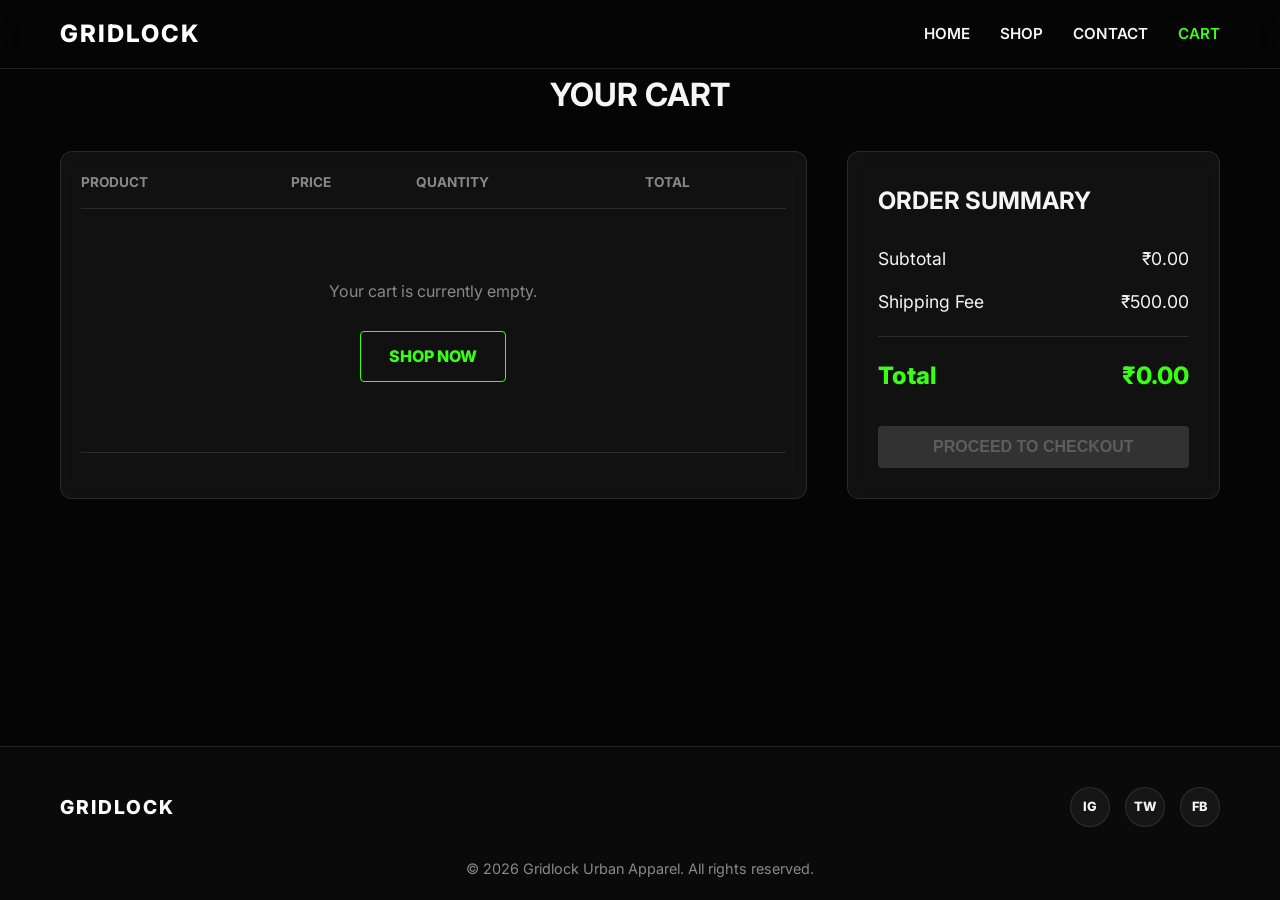
<file: cart.html>
<!DOCTYPE html>
<html lang="en">
<head>
  <meta charset="UTF-8">
  <meta name="viewport" content="width=device-width, initial-scale=1.0">
  <title>Your Cart | Gridlock Urban Apparel</title>
  <link rel="stylesheet" href="styles.css">
</head>
<body>
  <header>
    <div class="container nav-container">
      <div class="logo">GRIDLOCK</div>
      <nav class="nav-links">
        <a href="index.html">Home</a>
        <a href="shop.html">Shop</a>
        <a href="contact.html">Contact</a>
        <a href="cart.html" class="cart-icon text-accent">
          Cart
          <span id="cart-count" style="display: none;">0</span>
        </a>
      </nav>
    </div>
  </header>

  <main class="container">
    <h1 class="section-title">Your Cart</h1>
    
    <div class="cart-layout">
      <div class="glass-panel cart-items" style="padding: 20px;">
        <table>
          <thead>
            <tr>
              <th>Product</th>
              <th>Price</th>
              <th>Quantity</th>
              <th>Total</th>
            </tr>
          </thead>
          <tbody id="cart-items-container">
            <!-- Populated by JS -->
          </tbody>
        </table>
      </div>
      
      <div class="glass-panel cart-summary">
        <h2 style="margin-bottom: 25px; text-transform: uppercase;">Order Summary</h2>
        <div class="summary-row">
          <span>Subtotal</span>
          <span id="cart-subtotal">₹0.00</span>
        </div>
        <div class="summary-row">
          <span>Shipping Fee</span>
          <span>₹500.00</span>
        </div>
        <div class="summary-total">
          <span>Total</span>
          <span id="cart-total">₹0.00</span>
        </div>
        <button class="btn" id="checkout-btn" disabled onclick="alert('Proceeding to checkout...');">Proceed to Checkout</button>
      </div>
    </div>
  </main>

  <footer>
    <div class="container">
      <div class="footer-content">
        <div class="logo" style="font-size: 1.2rem;">GRIDLOCK</div>
        <div class="social-links">
          <a href="#">IG</a>
          <a href="#">TW</a>
          <a href="#">FB</a>
        </div>
      </div>
      <p class="copyright">&copy; 2026 Gridlock Urban Apparel. All rights reserved.</p>
    </div>
  </footer>

  <script src="app.js"></script>
</body>
</html>
</file>
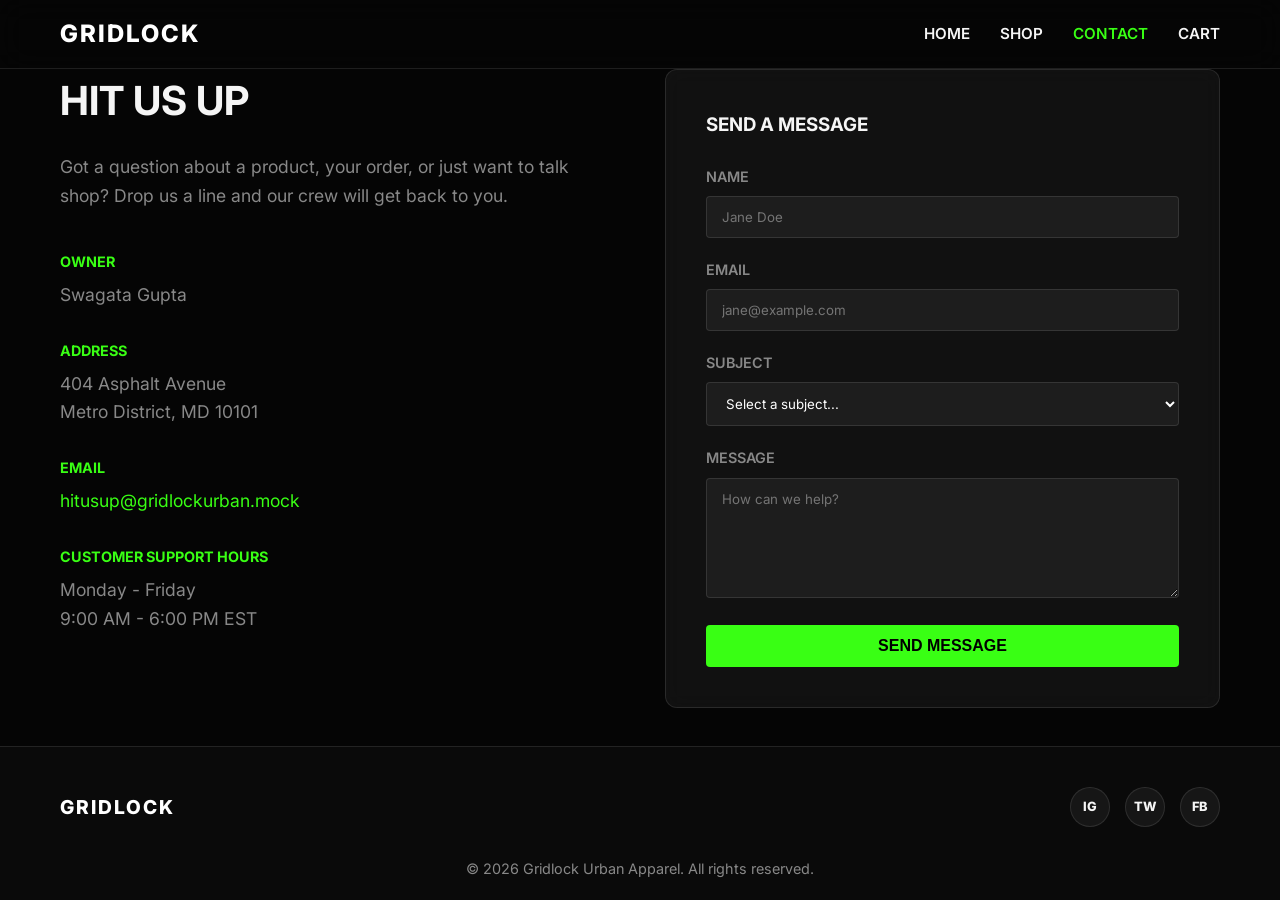
<file: contact.html>
<!DOCTYPE html>
<html lang="en">
<head>
  <meta charset="UTF-8">
  <meta name="viewport" content="width=device-width, initial-scale=1.0">
  <title>Contact Us | Gridlock Urban Apparel</title>
  <link rel="stylesheet" href="styles.css">
</head>
<body>
  <header>
    <div class="container nav-container">
      <div class="logo">GRIDLOCK</div>
      <nav class="nav-links">
        <a href="index.html">Home</a>
        <a href="shop.html">Shop</a>
        <a href="contact.html" class="text-accent">Contact</a>
        <a href="cart.html" class="cart-icon">
          Cart
          <span id="cart-count" style="display: none;">0</span>
        </a>
      </nav>
    </div>
  </header>

  <main class="container">
    <div class="contact-layout">
      <!-- Left side: Contact Details -->
      <div class="contact-info">
        <h2>Hit Us Up</h2>
        <p>Got a question about a product, your order, or just want to talk shop? Drop us a line and our crew will get back to you.</p>
        
        <div class="contact-details">
          <div class="detail-item">
            <h4>Owner</h4>
            <p>Swagata Gupta</p>
          </div>
          <div class="detail-item">
            <h4>Address</h4>
            <p>404 Asphalt Avenue<br>Metro District, MD 10101</p>
          </div>
          <div class="detail-item">
            <h4>Email</h4>
            <p><a href="mailto:hitusup@gridlockurban.mock" class="text-accent">hitusup@gridlockurban.mock</a></p>
          </div>
          <div class="detail-item">
            <h4>Customer Support Hours</h4>
            <p>Monday - Friday<br>9:00 AM - 6:00 PM EST</p>
          </div>
        </div>
      </div>

      <!-- Right Side: Contact Form -->
      <div class="glass-panel contact-form">
        <h3 style="margin-bottom: 25px; text-transform: uppercase;">Send a Message</h3>
        <form onsubmit="event.preventDefault(); alert('Message sent successfully!'); this.reset();">
          <div class="form-group">
            <label for="name">Name</label>
            <input type="text" id="name" class="form-control" required placeholder="Jane Doe">
          </div>
          <div class="form-group">
            <label for="email">Email</label>
            <input type="email" id="email" class="form-control" required placeholder="jane@example.com">
          </div>
          <div class="form-group">
            <label for="subject">Subject</label>
            <select id="subject" class="form-control" required>
              <option value="" disabled selected>Select a subject...</option>
              <option value="Order">Order Inquiry</option>
              <option value="Sizing">Sizing & Fit</option>
              <option value="Other">Other</option>
            </select>
          </div>
          <div class="form-group">
            <label for="message">Message</label>
            <textarea id="message" class="form-control" required placeholder="How can we help?"></textarea>
          </div>
          <button type="submit" class="btn" style="width: 100%;">Send Message</button>
        </form>
      </div>
    </div>
  </main>

  <footer>
    <div class="container">
      <div class="footer-content">
        <div class="logo" style="font-size: 1.2rem;">GRIDLOCK</div>
        <div class="social-links">
          <a href="#">IG</a>
          <a href="#">TW</a>
          <a href="#">FB</a>
        </div>
      </div>
      <p class="copyright">&copy; 2026 Gridlock Urban Apparel. All rights reserved.</p>
    </div>
  </footer>

  <script src="app.js"></script>
</body>
</html>
</file>
<file: styles.css>
@import url('https://fonts.googleapis.com/css2?family=Inter:wght@300;400;600;800&display=swap');

:root {
  --bg-color: #050505;
  --bg-secondary: #0a0a0a;
  --text-main: #f5f5f5;
  --text-muted: #888888;
  --accent-color: #39ff14;
  --accent-hover: #32e011;
  --glass-bg: rgba(255, 255, 255, 0.05);
  --glass-border: rgba(255, 255, 255, 0.1);
  --transition: all 0.3s ease;
}

* { margin: 0; padding: 0; box-sizing: border-box; }
body { font-family: 'Inter', sans-serif; background-color: var(--bg-color); color: var(--text-main); line-height: 1.6; min-height: 100vh; display: flex; flex-direction: column; }
a { text-decoration: none; color: var(--text-main); transition: var(--transition); }
a:hover { color: var(--accent-color); }
a.btn:hover { color: #000; }
ul { list-style: none; }
.container { width: 100%; max-width: 1200px; margin: 0 auto; padding: 0 20px; }
.text-accent { color: var(--accent-color); }
.glass-panel { background: var(--glass-bg); backdrop-filter: blur(10px); border: 1px solid var(--glass-border); border-radius: 12px; }
.btn { display: inline-block; background-color: var(--accent-color); color: #000; padding: 12px 28px; border: none; border-radius: 4px; font-weight: 800; font-size: 1rem; cursor: pointer; text-transform: uppercase; transition: var(--transition); text-align: center; }
.btn:hover:not(:disabled) { background-color: var(--accent-hover); color: #000; transform: translateY(-2px); box-shadow: 0 4px 15px rgba(57, 255, 20, 0.3); }
.btn:disabled { opacity: 0.5; cursor: not-allowed; background-color: #555; color: #aaa; }
.btn-outline { background-color: transparent; color: var(--accent-color); border: 1px solid var(--accent-color); }
.btn-outline:hover { background-color: var(--accent-color); color: #000; }
header { position: sticky; top: 0; z-index: 100; background: rgba(5, 5, 5, 0.8); backdrop-filter: blur(15px); border-bottom: 1px solid var(--glass-border); padding: 15px 0; }
.nav-container { display: flex; justify-content: space-between; align-items: center; }
.logo { font-size: 1.5rem; font-weight: 800; letter-spacing: 2px; text-transform: uppercase; color: #fff; }
.nav-links { display: flex; gap: 30px; align-items: center; }
.nav-links a { font-weight: 600; font-size: 0.95rem; text-transform: uppercase; position: relative; }
.cart-icon { position: relative; display: flex; align-items: center; }
#cart-count { position: absolute; top: -10px; right: -15px; background-color: var(--accent-color); color: #000; font-size: 0.75rem; font-weight: 800; height: 20px; width: 20px; display: flex; align-items: center; justify-content: center; border-radius: 50%; }
main { flex: 1; padding: 60px 0; }
.hero { position: relative; height: 70vh; min-height: 500px; display: flex; align-items: center; justify-content: center; text-align: center; margin-top: -60px; padding: 0 20px; margin-bottom: 60px; }
.hero-bg { position: absolute; top:0; left:0; width:100%; height:100%; background-image: url('https://images.unsplash.com/photo-1555617112-25debc18590d?q=80&w=2070&auto=format&fit=crop'); background-size: cover; background-position: center; z-index: -2;}
.hero-overlay { position: absolute; top:0; left:0; width:100%; height:100%; background: linear-gradient(to bottom, rgba(5,5,5,0.7), rgba(5,5,5,0.9)); z-index: -1;}
.hero h1 { font-size: 4rem; font-weight: 800; text-transform: uppercase; margin-bottom: 15px; }
.hero p { font-size: 1.2rem; color: var(--text-muted); max-width: 600px; margin: 0 auto 30px; }
.section-title { font-size: 2rem; margin-bottom: 30px; text-align: center; text-transform: uppercase; }
.grid-3 { display: grid; grid-template-columns: repeat(auto-fit, minmax(300px, 1fr)); gap: 30px; }
.grid-4 { display: grid; grid-template-columns: repeat(auto-fit, minmax(250px, 1fr)); gap: 30px; }
.category-card { position: relative; height: 350px; border-radius: 12px; overflow: hidden; display: flex; align-items: flex-end; padding: 30px; transition: var(--transition); }
.category-card:hover { transform: scale(1.02); border-color: var(--accent-color); }
.category-card img { position: absolute; top:0; left:0; width:100%; height:100%; object-fit: cover; z-index: -2; transition: var(--transition); }
.category-card:hover img { transform: scale(1.1); }
.category-card .overlay { position: absolute; top:0; left:0; width:100%; height:100%; background: linear-gradient(to top, rgba(0,0,0,0.9), rgba(0,0,0,0.2)); z-index: -1;}
.category-card h3 { font-size: 1.8rem; text-transform: uppercase; z-index: 1; }
.product-card { display: flex; flex-direction: column; height: 100%; padding: 20px; transition: var(--transition); }
.product-card:hover { border-color: var(--accent-color); box-shadow: 0 10px 30px rgba(57, 255, 20, 0.05); }
.product-img { width: 100%; height: 250px; object-fit: cover; border-radius: 8px; margin-bottom: 20px; }
.product-info { flex: 1; display: flex; flex-direction: column; }
.product-title { font-size: 1.15rem; font-weight: 600; margin-bottom: 5px; }
.product-price { font-size: 1.25rem; color: var(--accent-color); font-weight: 800; margin-bottom: 10px; }
.product-desc { font-size: 0.9rem; color: var(--text-muted); margin-bottom: 25px; flex: 1; }
.cart-layout { display: grid; grid-template-columns: 2fr 1fr; gap: 40px; }
.cart-items table { width: 100%; border-collapse: collapse; }
.cart-items th { text-align: left; border-bottom: 1px solid var(--glass-border); padding-bottom: 15px; color: var(--text-muted); text-transform: uppercase; font-size: 0.85rem; }
.cart-items td { padding: 20px 0; border-bottom: 1px solid var(--glass-border); }
.cart-item-flex { display: flex; align-items: center; gap: 15px; }
.cart-item-img { width: 60px; height: 80px; object-fit: cover; border-radius: 4px; }
.remove-btn { background: none; border: none; color: #ff3333; cursor: pointer; font-size: 0.85rem; text-transform: uppercase; font-weight: 600; margin-top: 8px; }
.remove-btn:hover { color: #ff6666; text-decoration: underline; }
.cart-summary { padding: 30px; height: fit-content; position: sticky; top: 100px; }
.summary-row { display: flex; justify-content: space-between; margin-bottom: 15px; font-size: 1.1rem; }
.summary-total { display: flex; justify-content: space-between; margin-top: 20px; padding-top: 20px; border-top: 1px solid var(--glass-border); font-size: 1.5rem; font-weight: 800; color: var(--accent-color); }
.cart-summary .btn { width: 100%; margin-top: 30px; }
.empty-cart-msg { text-align: center; padding: 50px 0; color: var(--text-muted); }
.contact-layout { display: grid; grid-template-columns: 1fr 1fr; gap: 50px; }
.contact-info h2 { font-size: 2.5rem; text-transform: uppercase; margin-bottom: 20px; }
.contact-info p { color: var(--text-muted); margin-bottom: 30px; font-size: 1.1rem; }
.contact-details { margin-top: 40px; }
.detail-item { margin-bottom: 25px; }
.detail-item h4 { color: var(--accent-color); font-size: 0.9rem; text-transform: uppercase; margin-bottom: 8px; }
.contact-form { padding: 40px; }
.form-group { margin-bottom: 20px; }
.form-group label { display: block; margin-bottom: 8px; font-size: 0.9rem; color: var(--text-muted); text-transform: uppercase; font-weight: 600; }
.form-control { width: 100%; background: rgba(255, 255, 255, 0.05); border: 1px solid var(--glass-border); color: #fff; padding: 12px 15px; border-radius: 4px; font-family: 'Inter', sans-serif; transition: var(--transition); }
.form-control:focus { outline: none; border-color: var(--accent-color); background: rgba(255, 255, 255, 0.08); }
select.form-control option { background-color: #1a1a1a; color: #fff; }
textarea.form-control { resize: vertical; min-height: 120px; }
footer { margin-top: auto; border-top: 1px solid var(--glass-border); padding: 40px 0 20px; text-align: center; background-color: var(--bg-secondary); }
.footer-content { display: flex; justify-content: space-between; align-items: center; flex-wrap: wrap; gap: 20px; margin-bottom: 30px; }
.social-links { display: flex; gap: 15px; }
.social-links a { width: 40px; height: 40px; border-radius: 50%; background: var(--glass-bg); display: flex; align-items: center; justify-content: center; border: 1px solid var(--glass-border); font-weight: 800; font-size: 0.8rem; }
.social-links a:hover { background: var(--accent-color); color: #000; }
.copyright { color: var(--text-muted); font-size: 0.9rem; }
@media (max-width: 768px) {
  .nav-links { gap: 15px; }
  .nav-links a:not(.cart-icon) { display: none; }
  .nav-container { justify-content: space-between; }
  .hero h1 { font-size: 2.5rem; }
  .cart-layout, .contact-layout { grid-template-columns: 1fr; }
  .cart-items table, .cart-items tbody, .cart-items tr, .cart-items td, .cart-items th { display: block; }
  .cart-items thead { display: none; }
  .cart-items td { display: flex; justify-content: space-between; align-items: center; border-bottom: none; padding: 10px 0; }
  .cart-item-flex { width: 100%; }
  .cart-items tr { border-bottom: 1px solid var(--glass-border); padding-bottom: 15px; margin-bottom: 15px; }
}
</file>
